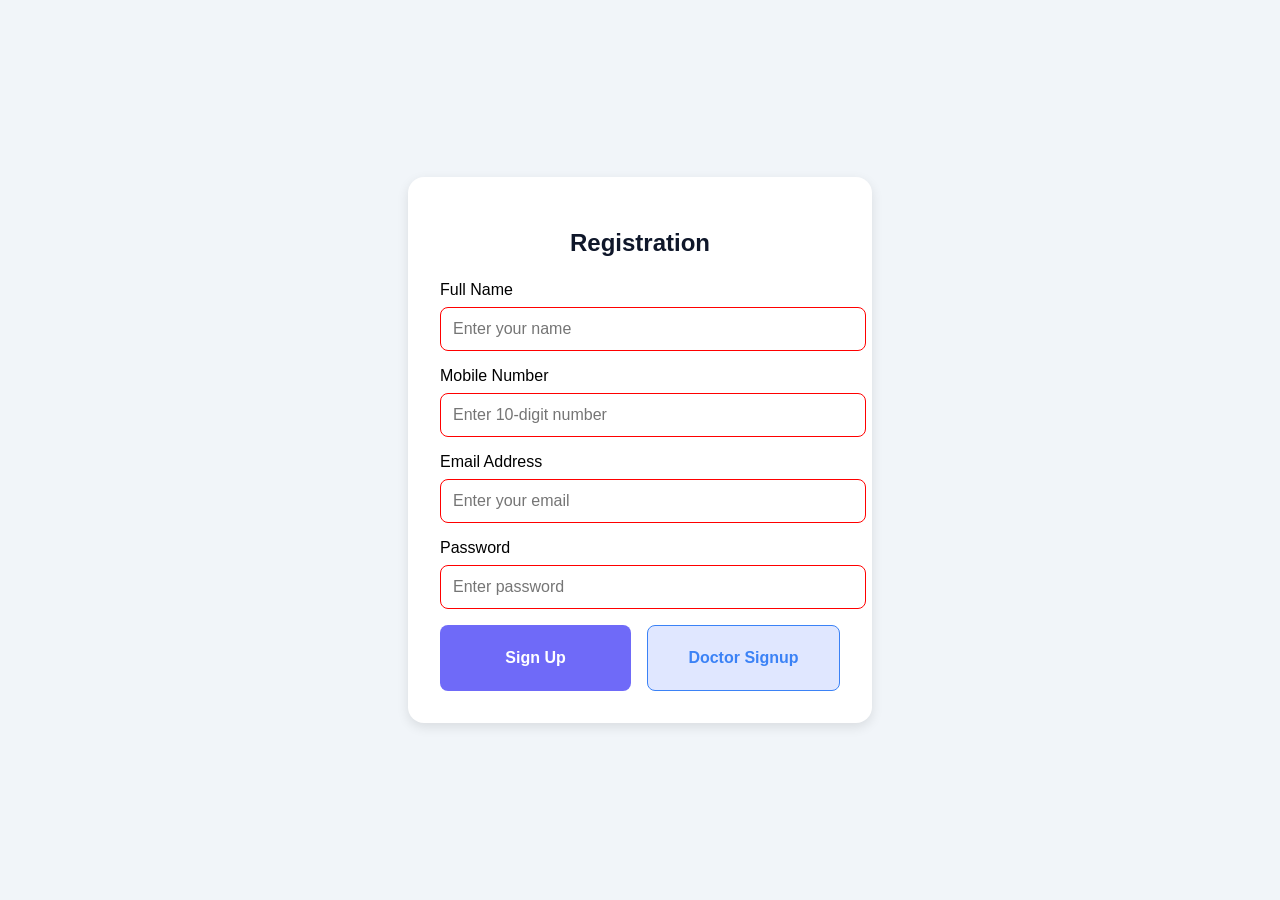
<file: registration.html>
<!DOCTYPE html>
<html lang="en">
<head>
  <meta charset="UTF-8" />
  <meta name="viewport" content="width=device-width, initial-scale=1" />
  <title>Registration</title>
  <style>
    body {
      font-family: 'Poppins', sans-serif;
      background-color: #f1f5f9;
      display: flex;
      justify-content: center;
      align-items: center;
      height: 100vh;
      margin: 0;
    }
    .form-container {
      background-color: #ffffff;
      padding: 2rem;
      border-radius: 1rem;
      box-shadow: 0 4px 12px rgba(0, 0, 0, 0.1);
      width: 100%;
      max-width: 400px;
    }
    .form-container h2 {
      text-align: center;
      margin-bottom: 1.5rem;
      color: #0f172a;
    }
    .form-group {
      margin-bottom: 1rem;
    }
    .form-group label {
      display: block;
      margin-bottom: 0.5rem;
      font-weight: 500;
    }
    .form-group input {
      width: 100%;
      padding: 0.75rem;
      border: 1px solid #ccc;
      border-radius: 0.5rem;
      font-size: 1rem;
    }
    .form-group input:invalid {
      border-color: red;
    }
    .btn-group {
      display: flex;
      justify-content: space-between;
      gap: 1rem;
      margin-top: 1rem;
    }
    button, .btn-link {
      padding: 0.75rem 1rem;
      font-size: 1rem;
      font-weight: 600;
      border-radius: 0.5rem;
      cursor: pointer;
      flex: 1;
      text-align: center;
      text-decoration: none;
      display: inline-block;
      line-height: normal;
    }
    button {
      background-color: #6f6af8;
      color: #fff;
      border: none;
      transition: background-color 0.3s ease;
    }
    button:hover {
      background-color: #5149f4;
    }
    .btn-link {
      background-color: #e0e7ff;
      color: #3b82f6;
      border: 1px solid #3b82f6;
      line-height: 2.5rem;
    }
    .btn-link:hover {
      background-color: #c7d2fe;
    }
  </style>
</head>
<body>

  <div class="form-container">
    <h2>Registration</h2>
    <form action="doctor.logg" method="GET">
      <div class="form-group">
        <label for="name">Full Name</label>
        <input
          type="text"
          id="name"
          name="name"
          placeholder="Enter your name"
          required
        />
      </div>

      <div class="form-group">
        <label for="mobile">Mobile Number</label>
        <input
          type="tel"
          id="mobile"
          name="mobile"
          placeholder="Enter 10-digit number"
          pattern="[0-9]{10}"
          maxlength="10"
          required
        />
      </div>

      <div class="form-group">
        <label for="email">Email Address</label>
        <input
          type="email"
          id="email"
          name="email"
          placeholder="Enter your email"
          required
        />
      </div>
      
      <div class="form-group">
        <label for="password">Password</label>
        <input 
          type="password" 
          id="password" 
          name="password" 
          placeholder="Enter password" 
          required 
        />
      </div>

      <div class="btn-group">
        <!-- Submit button -->
        <button type="submit">Sign Up</button>

        <!-- Doctor Signup button linking to doctor.loggg -->
        <a href="doctor.loggg" class="btn-link" role="button">Doctor Signup</a>
      </div>
    </form>
  </div>

</body>
</html>
</file>
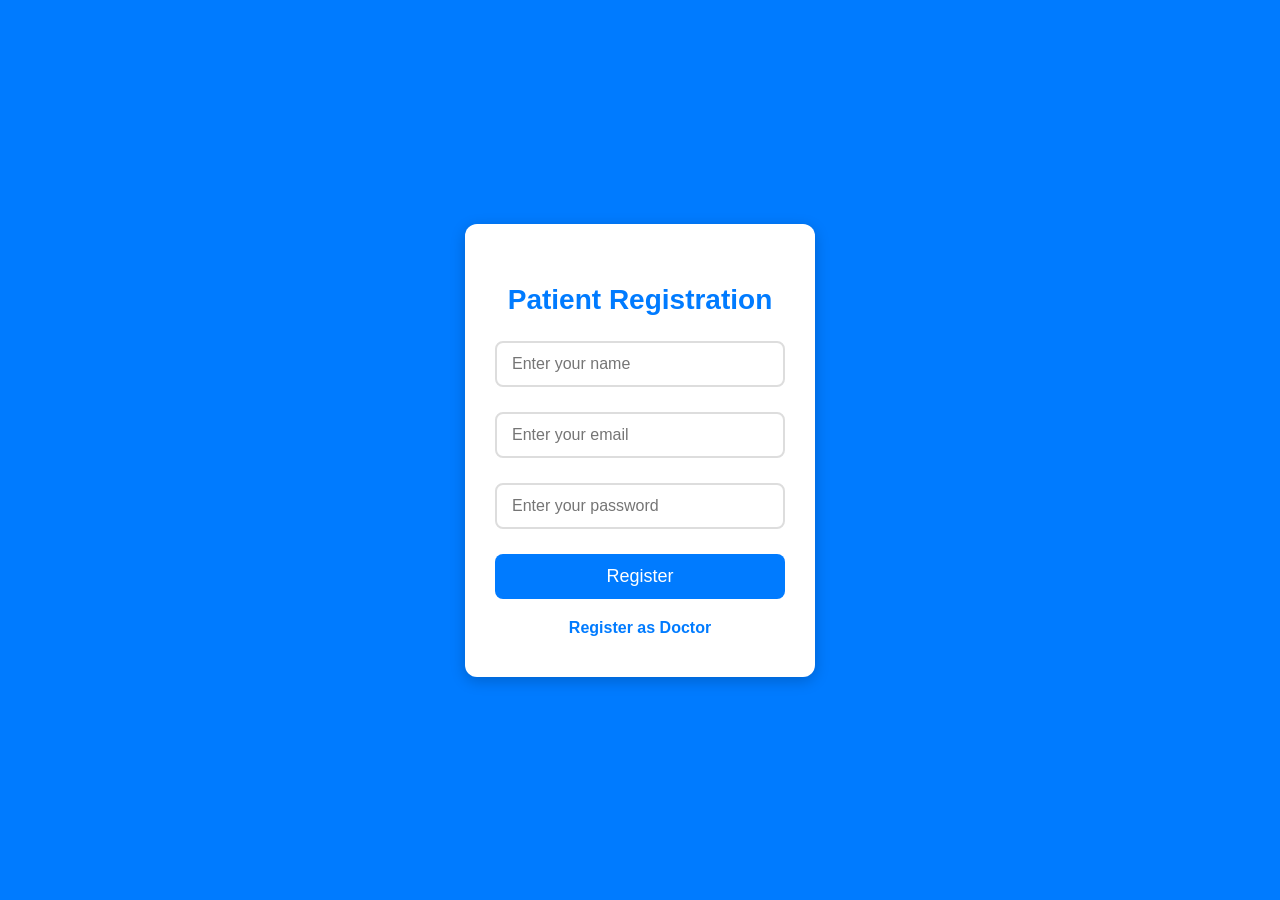
<file: templates/register.html>
<!DOCTYPE html>
<html lang="en">
<head>
  <meta charset="UTF-8" />
  <meta name="viewport" content="width=device-width, initial-scale=1.0"/>
  <title>User Registration</title>
<style>
    * {
  box-sizing: border-box;
  margin: 0;
  padding: 0;
  font-family: 'Poppins', sans-serif;
}

body {
  background-color: #007bff; /* blue background */
  display: flex;
  justify-content: center;
  align-items: center;
  height: 100vh;
}

.login-container {
  background: #fff;
  padding: 40px 30px;
  border-radius: 12px;
  width: 350px;
  box-shadow: 0 4px 15px rgba(0,0,0,0.2);
  text-align: center;
  position: relative;
}

.logo-container {
  font-size: 48px;
  color: #007bff;
  margin-bottom: 20px;
}

form {
  width: 100%;
}

.form-group {
  position: relative;
  margin-bottom: 25px;
}

.form-group input,
.form-group select {
  width: 100%;
  padding: 12px 40px 12px 15px;
  border: 2px solid #ddd;
  border-radius: 8px;
  font-size: 16px;
  transition: border-color 0.3s ease;
}

.form-group input:focus,
.form-group select:focus {
  border-color: #007bff;
  outline: none;
}

.form-group i {
  position: absolute;
  right: 12px;
  top: 50%;
  transform: translateY(-50%);
  color: #888;
  pointer-events: none;
  font-size: 18px;
}

button[type="submit"] {
  background-color: #007bff;
  color: white;
  padding: 12px 20px;
  width: 100%;
  border: none;
  border-radius: 8px;
  font-size: 18px;
  cursor: pointer;
  transition: background-color 0.3s ease;
}

button[type="submit"]:hover {
  background-color: #0056b3;
}

.register-link {
  display: block;
  margin-top: 20px;
  color: #007bff;
  text-decoration: none;
  font-weight: 600;
  cursor: pointer;
}

.page-title {
  text-align: center;
  margin-bottom: 25px;
  color: #007bff;
  font-weight: 700;
  font-size: 28px;
}

.register-link:hover {
  text-decoration: underline;
}
</style>
</head>
<body>
  <div class="login-container">
    <div class="logo-container">
      <i class="fas fa-user-plus"></i>
    </div>
    <h2 class="page-title">Patient Registration</h2>
    <form method="POST">
      <div class="form-group">
        <input type="text" name="name" placeholder="Enter your name" required>
        <i class="fas fa-user"></i>
      </div>
      <div class="form-group">
        <input type="email" name="email" placeholder="Enter your email" required>
        <i class="fas fa-envelope"></i>
      </div>
      <div class="form-group">
        <input type="password" name="password" placeholder="Enter your password" required>
        <i class="fas fa-lock"></i>
      </div>
      <button type="submit">Register</button>
    </form>
  <a href="{{ url_for('register_doctor') }}" class="register-link">Register as Doctor</a>
  </div>
</body>
</html>
</file>
